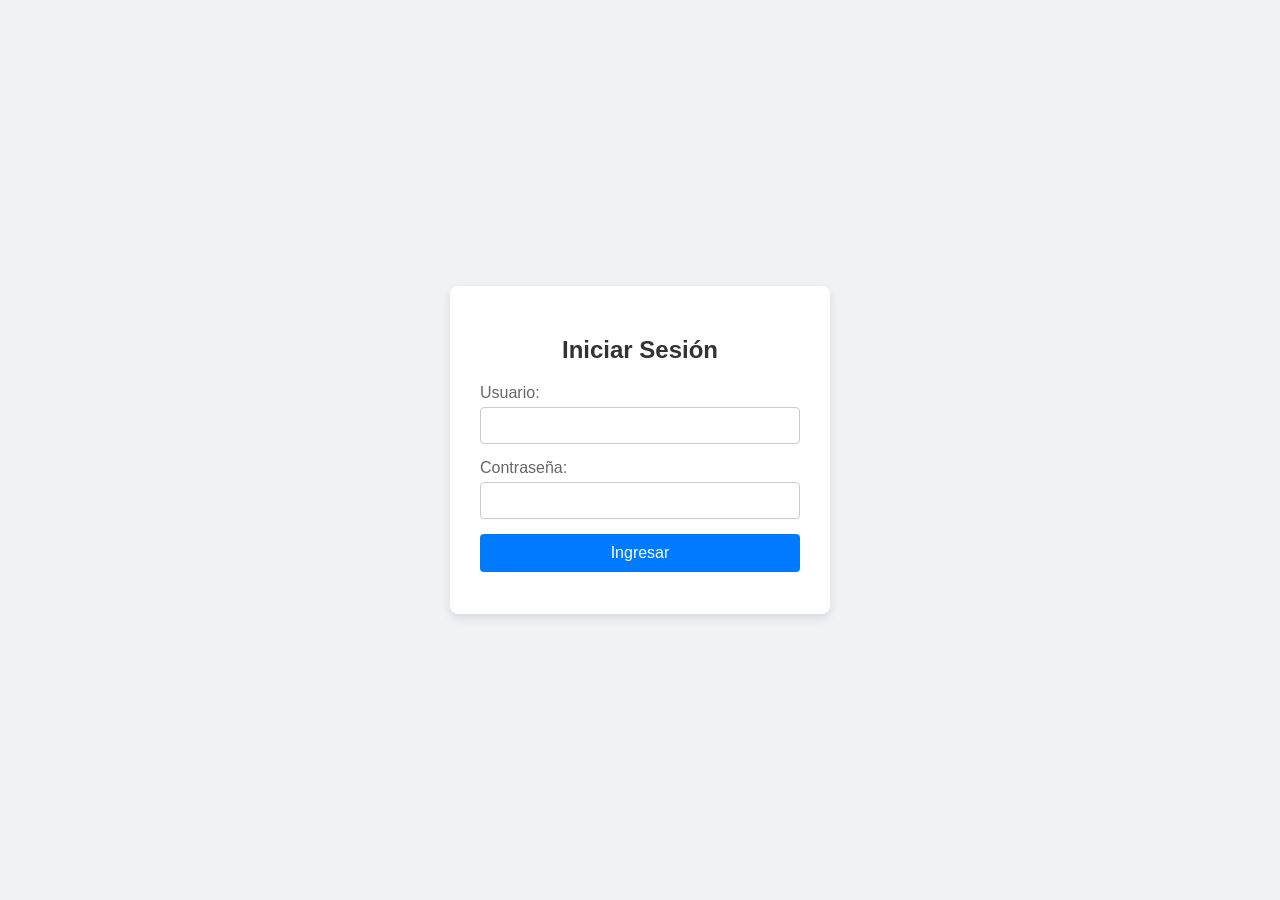
<file: index.html>
<!DOCTYPE html>
<html lang="es">
<head>
    <meta charset="UTF-8">
    <meta name="viewport" content="width=device-width, initial-scale=1.0">
    <title>Desarrollo de Interfaces Web</title>
    <link rel="stylesheet" href="css/style.css">
</head>
<body class="login-layout">

    <div class="login-card">
        <h2>Iniciar Sesión</h2>
        <form id="formLogin">
            <div class="form-group">
                <label for="usuario">Usuario:</label>
                <input type="text" id="usuario" >
            </div>
            
            <div class="form-group">
                <label for="password">Contraseña:</label>
                <input type="password" id="password" >
            </div>

            <button type="submit">Ingresar</button>
            

            <span id="mensajeError" class="error-text"></span>
        </form>
    </div>

    <script type="module" src="/js/index.js"></script>
</body>
</html>
</file>
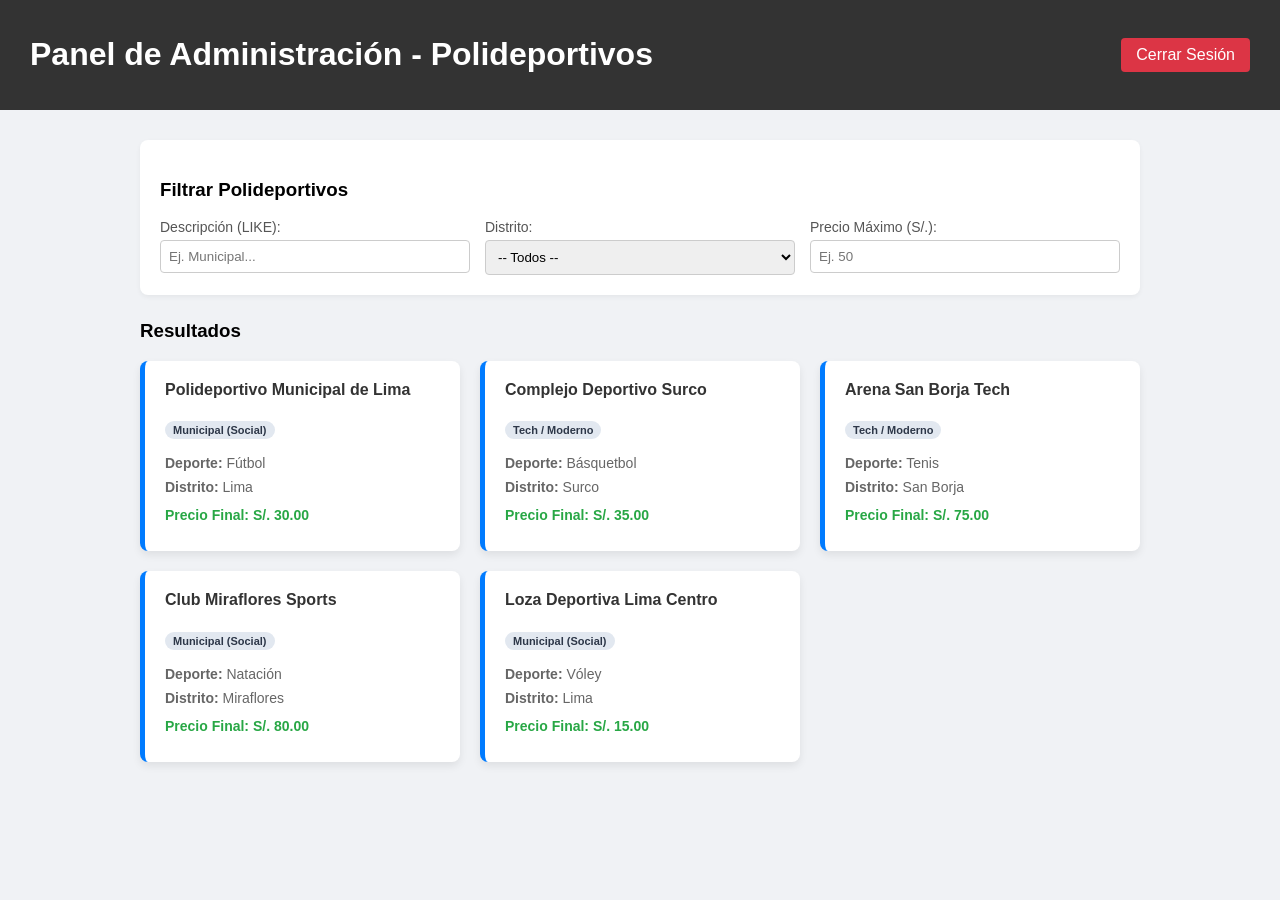
<file: dashboard.html>
<!DOCTYPE html>
<html lang="es">
<head>
    <meta charset="UTF-8">
    <meta name="viewport" content="width=device-width, initial-scale=1.0">
    <title>Panel - Listado de Polideportivos</title>
    <link rel="stylesheet" href="css/style.css">
</head>
<body>

    <header class="dashboard-header">
        <h1>Panel de Administración - Polideportivos</h1>
        <a href="index.html" class="btn-logout">Cerrar Sesión</a>
    </header>

    <main class="dashboard-container">
        <!-- Sección de Filtros -->
        <section class="filters-section">
            <h3>Filtrar Polideportivos</h3>
            <div class="filters-grid">
                <div class="filter-group">
                    <label for="filtroDescripcion">Descripción (LIKE):</label>
                    <input type="text" id="filtroDescripcion" placeholder="Ej. Municipal...">
                </div>

                <div class="filter-group">
                    <label for="filtroDistrito">Distrito:</label>
                    <select id="filtroDistrito">
                        <option value="">-- Todos --</option>
                        <option value="Lima">Lima</option>
                        <option value="Surco">Surco</option>
                        <option value="San Borja">San Borja</option>
                        <option value="Miraflores">Miraflores</option>
                    </select>
                </div>

                <div class="filter-group">
                    <label for="filtroPrecio">Precio Máximo (S/.):</label>
                    <input type="number" id="filtroPrecio" placeholder="Ej. 50">
                </div>
            </div>
        </section>

        <!-- Grilla de Polideportivos -->
        <section>
            <h3>Resultados</h3>
            <div id="gridPolideportivos" class="sports-grid">
                <!-- Las tarjetas se inyectarán dinámicamente mediante JS -->
            </div>
        </section>
    </main>

    <!-- Script principal del dashboard -->
    <script type="module" src="js/dashboard.js"></script>
</body>
</html>
</file>
<file: css/style.css>
/* 1. Estilo global limpio y seguro para todas las páginas */
body {
    font-family: Arial, sans-serif;
    background-color: #f0f2f5;
    margin: 0;
}

/* 2. Estilo exclusivo para centrar el formulario de Login en index.html */
.login-layout {
    display: flex;
    justify-content: center;
    align-items: center;
    height: 100vh;
}

.login-card {
    background: #ffffff;
    padding: 30px;
    border-radius: 8px;
    box-shadow: 0 4px 10px rgba(0, 0, 0, 0.1);
    width: 320px;
}

h2 {
    text-align: center;
    color: #333;
    margin-bottom: 20px;
}

.form-group {
    margin-bottom: 15px;
}

.form-group label {
    display: block;
    margin-bottom: 5px;
    color: #666;
}

.form-group input {
    width: 100%;
    padding: 10px;
    box-sizing: border-box;
    border: 1px solid #ccc;
    border-radius: 4px;
}

button {
    width: 100%;
    padding: 10px;
    background-color: #007bff;
    color: white;
    border: none;
    border-radius: 4px;
    cursor: pointer;
    font-size: 16px;
}

button:hover {
    background-color: #0056b3;
}

.error-text {
    color: red;
    font-size: 14px;
    display: block;
    margin-top: 12px;
    text-align: center;
}

/* --- ESTILOS DEL DASHBOARD --- */

.dashboard-header {
    background-color: #333;
    color: white;
    padding: 15px 30px;
    display: flex;
    justify-content: space-between;
    align-items: center;
}

.btn-logout {
    color: white;
    text-decoration: none;
    background-color: #dc3545;
    padding: 8px 15px;
    border-radius: 4px;
}

.btn-logout:hover {
    background-color: #c82333;
}

.dashboard-container {
    max-width: 1000px;
    margin: 30px auto;
    padding: 0 20px;
}

/* Sección de Filtros */
.filters-section {
    background: #fff;
    padding: 20px;
    border-radius: 8px;
    box-shadow: 0 2px 5px rgba(0,0,0,0.05);
    margin-bottom: 25px;
}

.filters-grid {
    display: grid;
    grid-template-columns: repeat(auto-fit, minmax(200px, 1fr));
    gap: 15px;
    margin-top: 10px;
}

.filter-group label {
    display: block;
    margin-bottom: 5px;
    font-size: 14px;
    color: #555;
}

.filter-group input, .filter-group select {
    width: 100%;
    padding: 8px;
    box-sizing: border-box;
    border: 1px solid #ccc;
    border-radius: 4px;
}

/* Grilla de Polideportivos */
.sports-grid {
    display: grid;
    grid-template-columns: repeat(auto-fill, minmax(280px, 1fr));
    gap: 20px;
}

.sports-card {
    background: #ffffff;
    padding: 20px;
    border-radius: 8px;
    box-shadow: 0 4px 8px rgba(0,0,0,0.08);
    border-left: 5px solid #007bff;
}

.sports-card h4 {
    margin-top: 0;
    color: #333;
}

.sports-card p {
    margin: 8px 0;
    color: #666;
    font-size: 14px;
}

.sports-card .price {
    font-weight: bold;
    color: #28a745;
    margin-top: 12px;
}

.no-results {
    grid-column: 1 / -1;
    text-align: center;
    color: #888;
    padding: 20px;
}

.badge-tipo {
    display: inline-block;
    background-color: #e2e8f0;
    color: #2d3748;
    font-size: 11px;
    font-weight: bold;
    padding: 3px 8px;
    border-radius: 12px;
    margin-bottom: 8px;
}
</file>
